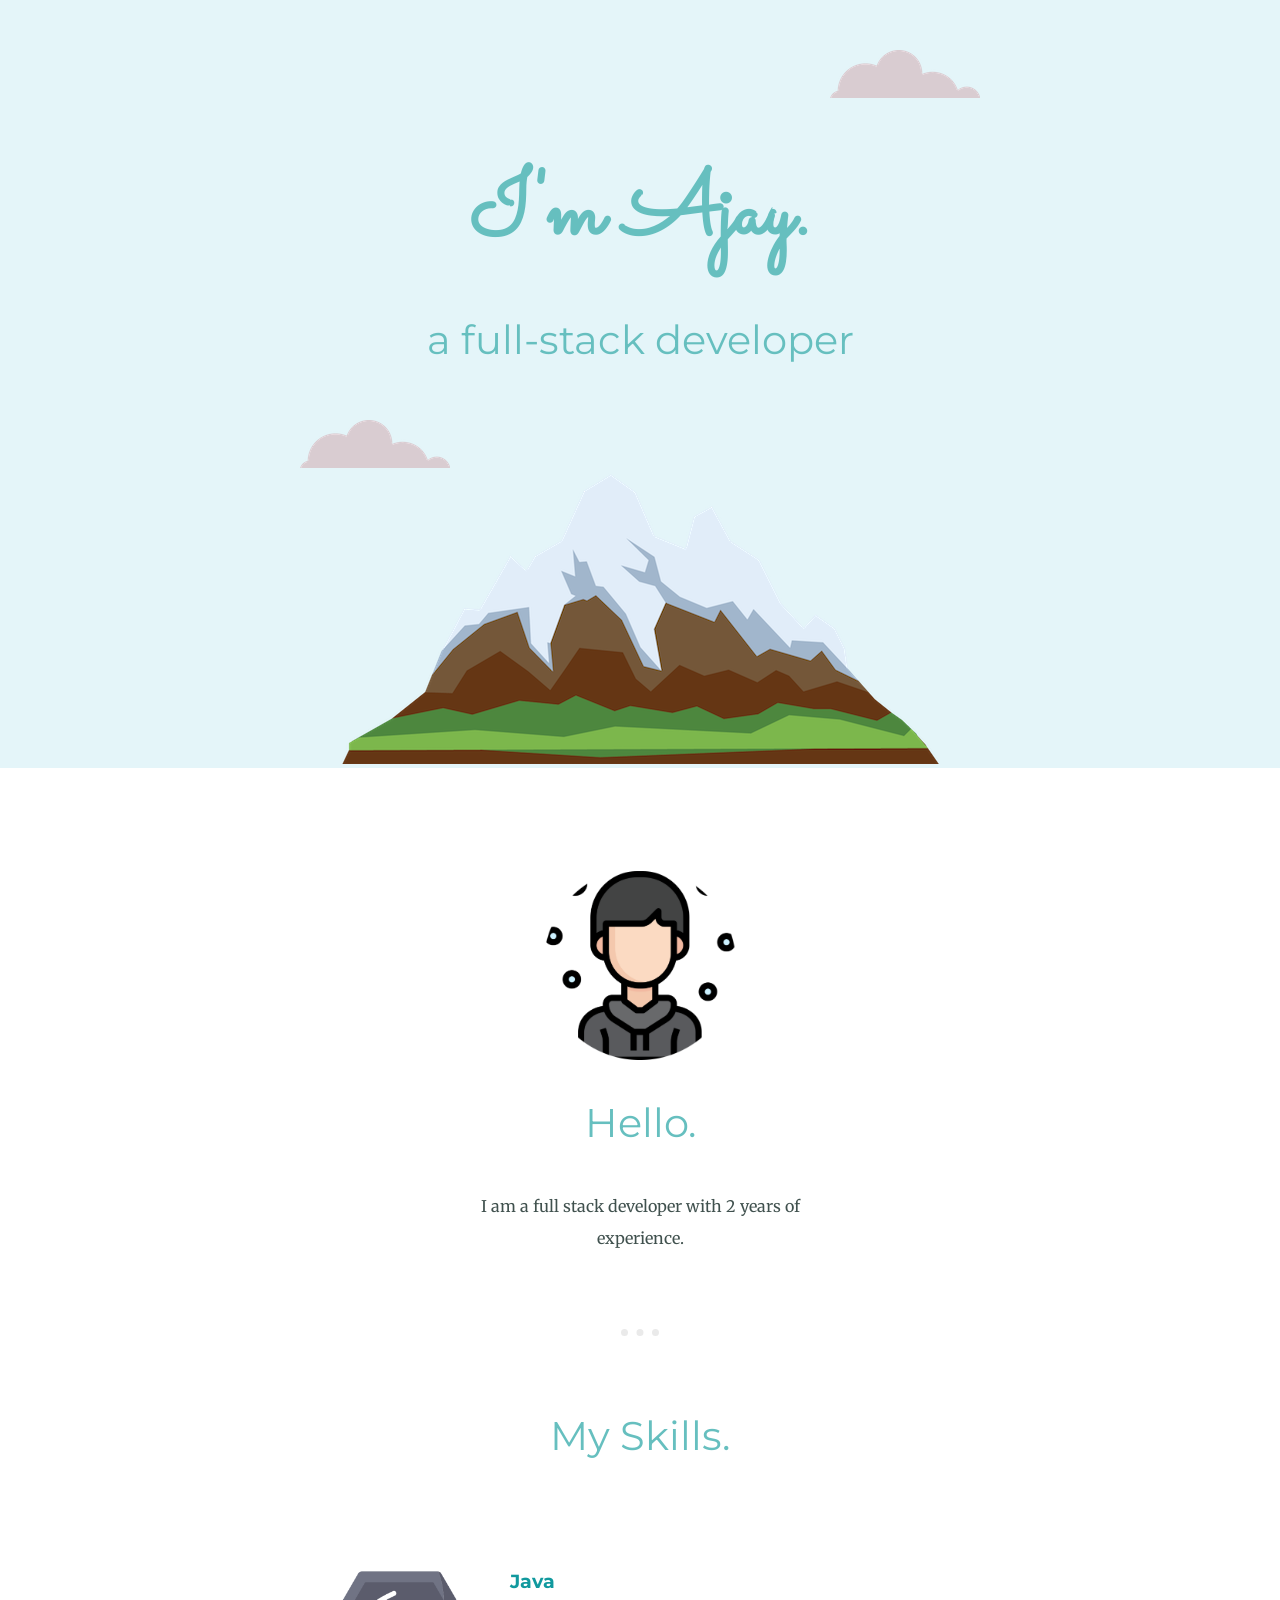
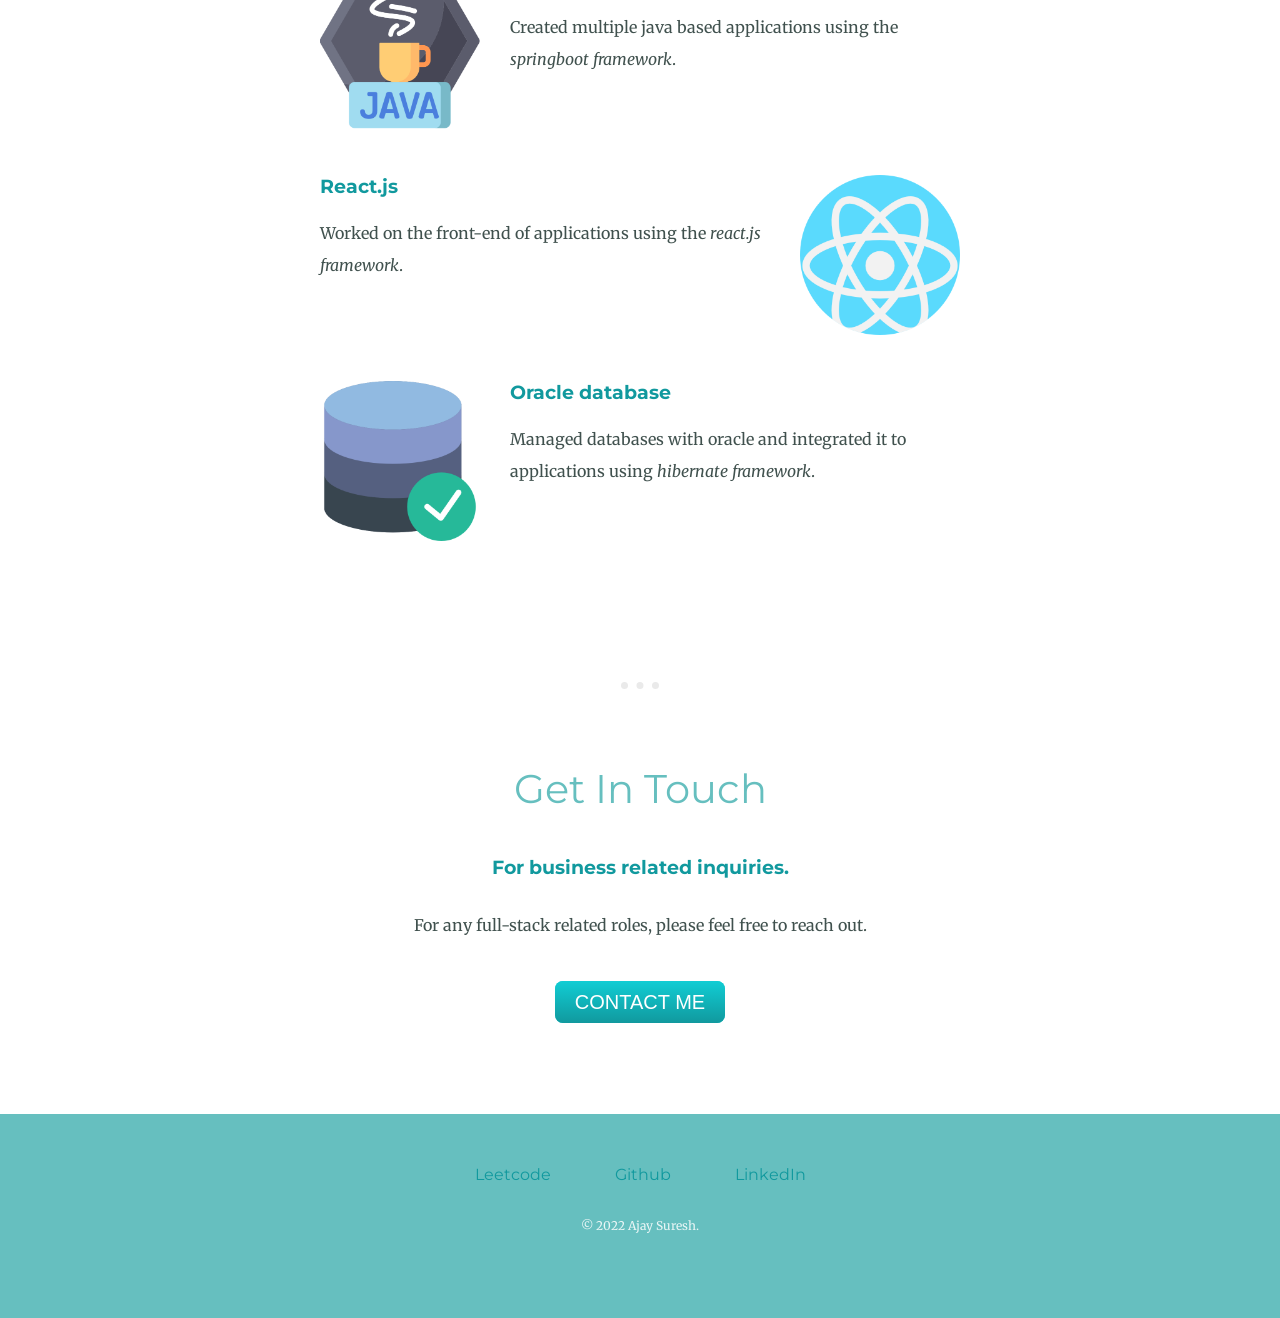
<file: index.html>
<!DOCTYPE html>
<html lang="en">
<head>
  <meta charset="UTF-8">
  <meta name="viewport" content="width=device-width, initial-scale=1.0">
  <meta http-equiv="X-UA-Compatible" content="ie=edge">
  <title>Ajay's website</title>
  <link rel="stylesheet" href="CSS/styles.css" />
  <link rel="icon" href="favicon.ico">
  <link rel="preconnect" href="https://fonts.googleapis.com">
<link rel="preconnect" href="https://fonts.gstatic.com" crossorigin>
<link href="https://fonts.googleapis.com/css2?family=Merriweather&family=Montserrat&family=Sacramento&display=swap" rel="stylesheet">
</head>
<body>
  <div class="top-container">
    <img class="right-cloud" src="images/cloud.png" alt="cloud-img">
    <h1>I'm Ajay.</h1>
    <h2>a full-stack developer</h2>
    <img class="left-cloud" src="images/cloud.png" alt="cloud-img">
    <img src="images/mountain.png" alt="mountain-img">

  </div>
  <div class="middle-container">
  <div class="profile">
    <img class="dp" src="images/man.png" alt="">
    <h2>Hello.</h2>
    <p class="intro">I am a full stack developer with 2 years of experience.</p>
  </div>
  <hr>
  <div class="skills">
    <h2>My Skills.</h2>
    <div class="skill-row">
      <img class="java" src="images/java.png" alt="">
      <h3>Java</h3>
      <p>Created multiple java based applications using the <em>springboot framework</em>.</p></p>
    </div>
    <div class="skill-row">
      <img class="react" src="images/react.png" alt="">
      <h3>React.js</h3>
      <p> Worked on the front-end of applications using the <em>react.js framework</em>.</p>
    </div>
    <div class="skill-row">
      <img class="db" src="images/database.png" alt="">
      <h3>Oracle database</h3>
      <p> Managed databases with oracle and integrated it to applications using <em>hibernate framework</em>. </p>
    </div>
  </div>
  <br />
  <hr>
  <div class="contact-me">
    <h2>Get In Touch</h2>
    <h3>For business related inquiries.</h3>
    <p class="space">For any full-stack related roles, please feel free to reach out.</p>
    <a class="btn" href="mailto:ajaysuresh53@gmail.com">CONTACT ME</a>
  </div>
</div>


<div class="bottom-container">
  <a class="footer-link" href="https://leetcode.com/Ajay5335/">Leetcode</a>
  <a class="footer-link" href="https://github.com/Ajay-53">Github</a>
  <a class="footer-link" href="https://www.linkedin.com/in/ajay-suresh-1b9065203/">LinkedIn</a>
  <p class="trade">© 2022 Ajay Suresh.</p>
</div>
</body>
</html>
</file>
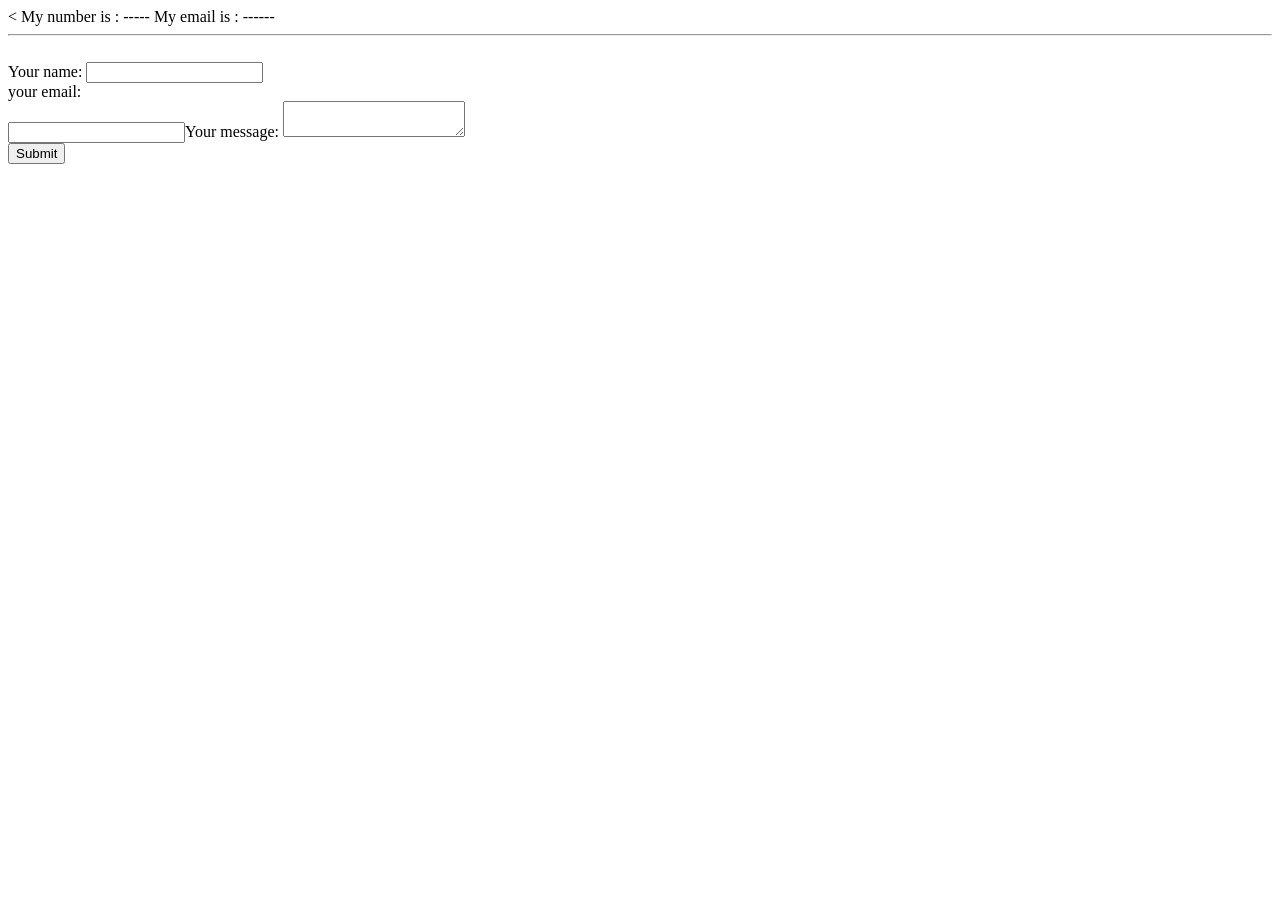
<file: contact.html>
<<!DOCTYPE html>
<html lang="en" dir="ltr">
  <head>
    <meta charset="utf-8">
    <title>Contact information</title>
  </head>
  <body>
    My number is : -----
    My email is : ------
    <hr />
<br />
<form class="" action="mailto:fakeemail@email.com" method="post" enctype="text/plain">

  <label>Your name: </label>
  <input type="text" name="yourname"/> <br />
  <label>your email: </label> <br />
  <input type="email" name="youremail"
  <label>Your message: </label>
  <textarea row="10" column="20" name="yourmessage"></textarea><br />
  <input type="submit" />

</form>

  </body>
</html>
</file>
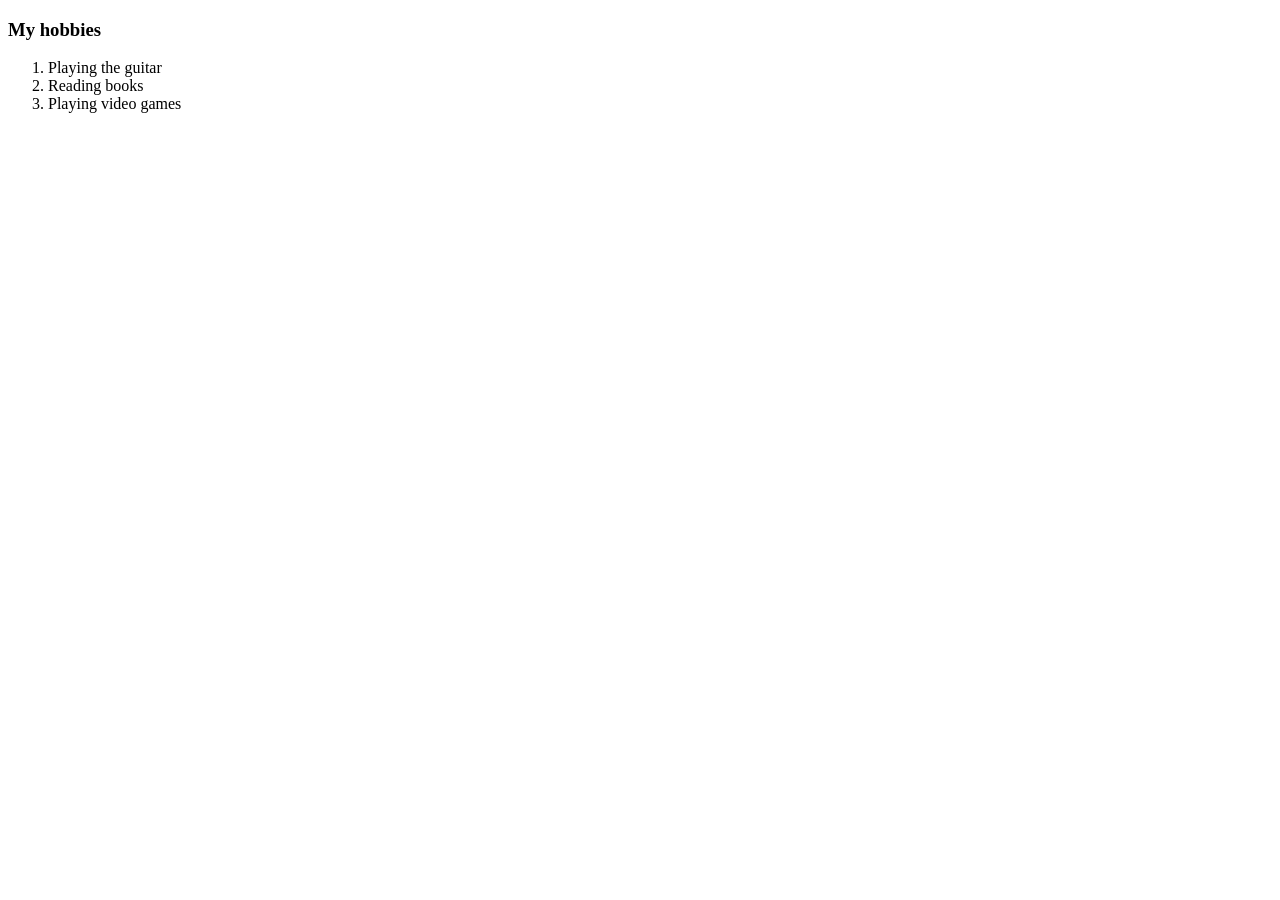
<file: hobbies.html>
<!DOCTYPE html>
<html lang="en" dir="ltr">
  <head>
    <meta charset="utf-8">
    <title>Ajay's hobbies</title>
  </head>
  <body>
    <h3> My hobbies </h3>
    <ol>
      <li>
        Playing the guitar
      </li>
      <li>
        Reading books
      </li>
      <li>Playing video games  </li>
    </ol>
  </body>
</html>
</file>
<file: CSS/styles.css>
body{
  margin:0;
  text-align: center;
  font-family: 'Merriweather', serif;
  color: #40514E;
}
.top-container{
  background-color: #E4F5F9;
  padding-top:100px;
  position:relative;
  height: 100%;
}
.middle-container{

}

h1{
  font-size:5.625rem;
  margin: 50px auto 0 auto;
  font-family: 'Sacramento', cursive;
  color: #66BFBF;
}

h2{
  font-size:2.5rem;
  font-family: 'Montserrat', sans-serif;
  color: #66BFBF;
  font-weight: normal;
  padding-bottom: 10px;
}

h3{
  font-family: 'Montserrat', sans-serif;
  color: #11999E;
}

.left-cloud{
  position:absolute;
  left:300px;
  bottom:300px;
}

.right-cloud{
  position:absolute;
  right:300px;
  top:50px;
}

.skill-row{
  width:50%;
  margin:100px auto 100px auto;
  text-align: left;
}

.java{
  width:25%;
  float:left;
  margin-right:30px;
}
.react{
  width:25%;
  float:right;
  margin-left:30px;
}
.db{
  width:25%;
  float:left;
  margin-right:30px;
}

hr{
  border-style: dotted none none none;
  width: 3%;
  color: #EAEAEA;
  border-width: 7px;
  margin:75px auto;
}
p{
  line-height: 2;
}
.intro{
  width:30%;
  margin:auto;
}
.bottom-container{
  background-color: #66BFBF;
  padding: 50px 50px;
  margin-top:100px;
}
.trade{
  color: #EAF6F6;
  margin:30px;
  font-size: 0.75rem;
}
.footer-link{
  color: #11999E;
  margin: 30px;
  text-decoration: none;
  font-family: 'Montserrat', sans-serif;
}
.dp{
  width:15%;
  padding-top:100px;
}
.space{
  margin-bottom:50px;
  margin-top:30px;
}
.btn {
  background: #11cdd4;
  background-image: -webkit-linear-gradient(top, #11cdd4, #11999e);
  background-image: -moz-linear-gradient(top, #11cdd4, #11999e);
  background-image: -ms-linear-gradient(top, #11cdd4, #11999e);
  background-image: -o-linear-gradient(top, #11cdd4, #11999e);
  background-image: linear-gradient(to bottom, #11cdd4, #11999e);
  -webkit-border-radius: 8;
  -moz-border-radius: 8;
  border-radius: 8px;
  font-family: Arial;
  color: #ffffff;
  font-size: 20px;
  padding: 10px 20px 10px 20px;
  text-decoration: none;
}

.btn:hover {
  background: #30e3cb;
  background-image: -webkit-linear-gradient(top, #30e3cb, #2bc4ad);
  background-image: -moz-linear-gradient(top, #30e3cb, #2bc4ad);
  background-image: -ms-linear-gradient(top, #30e3cb, #2bc4ad);
  background-image: -o-linear-gradient(top, #30e3cb, #2bc4ad);
  background-image: linear-gradient(to bottom, #30e3cb, #2bc4ad);
  text-decoration: none;
}


a:hover{
  color:#EAF6F6;
}
</file>
